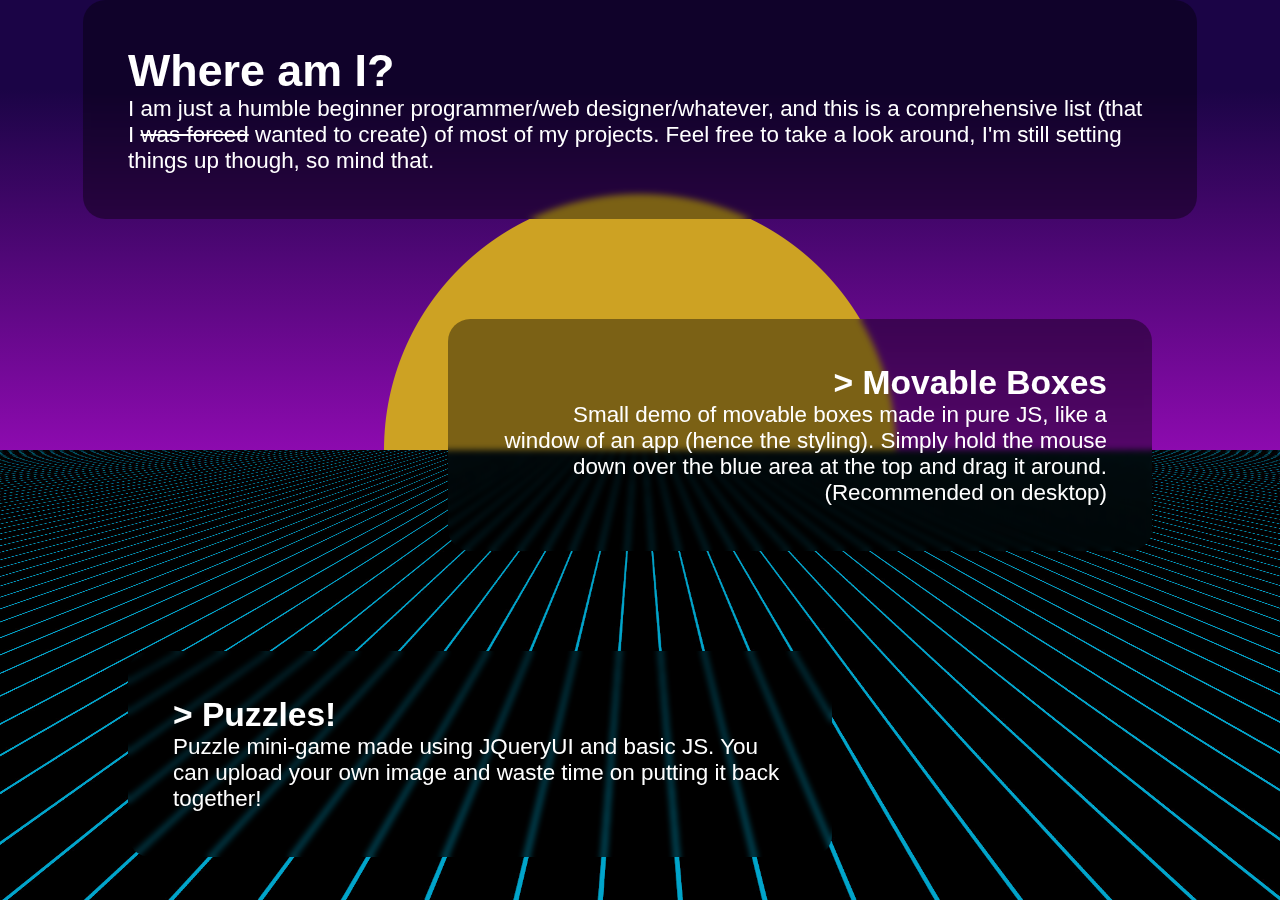
<file: index.html>
<!DOCTYPE html>
<html lang="en">
<head>
    <meta charset="UTF-8">
    <meta name="viewport" content="width=device-width, initial-scale=1.0">
    <title>Document</title>
    <link rel="stylesheet" href="style.css">
</head>
<body>
    <main>
        <header>
            <h1>Where am I?</h1>
            <p>
                I am just a humble beginner programmer/web designer/whatever, and this is a comprehensive list (that I <s>was forced</s> wanted to create) of most of my projects. Feel free to take a look around, I'm still setting things up though, so mind that.
            </p>
        </header>
        <section>
            <h2><a href="newTab/newTab.html">> Movable Boxes </a></h2>
            <p>
                Small demo of movable boxes made in pure JS, like a window of an app (hence the styling). Simply hold the mouse down over the blue area at the top and drag it around. <br>(Recommended on desktop)
            </p>
        </section>
        <section>
            <h2><a href="puzzles/puzzle.html">> Puzzles! </a></h2>
            <p>
                Puzzle mini-game made using JQueryUI and basic JS. You can upload your own image and waste time on putting it back together!
            </p>
        </section>
    </main>

    <script>
        let el = document.getElementById('sun')
        
        document.addEventListener('scroll', (event)=>{
            console.log(window.scrollY);
            if (window.scrollY>500){
                el.style.backgroundSize = (100-window.scrollY/5)+"%"
            }
        })
    </script>
</body>
</html>
</file>
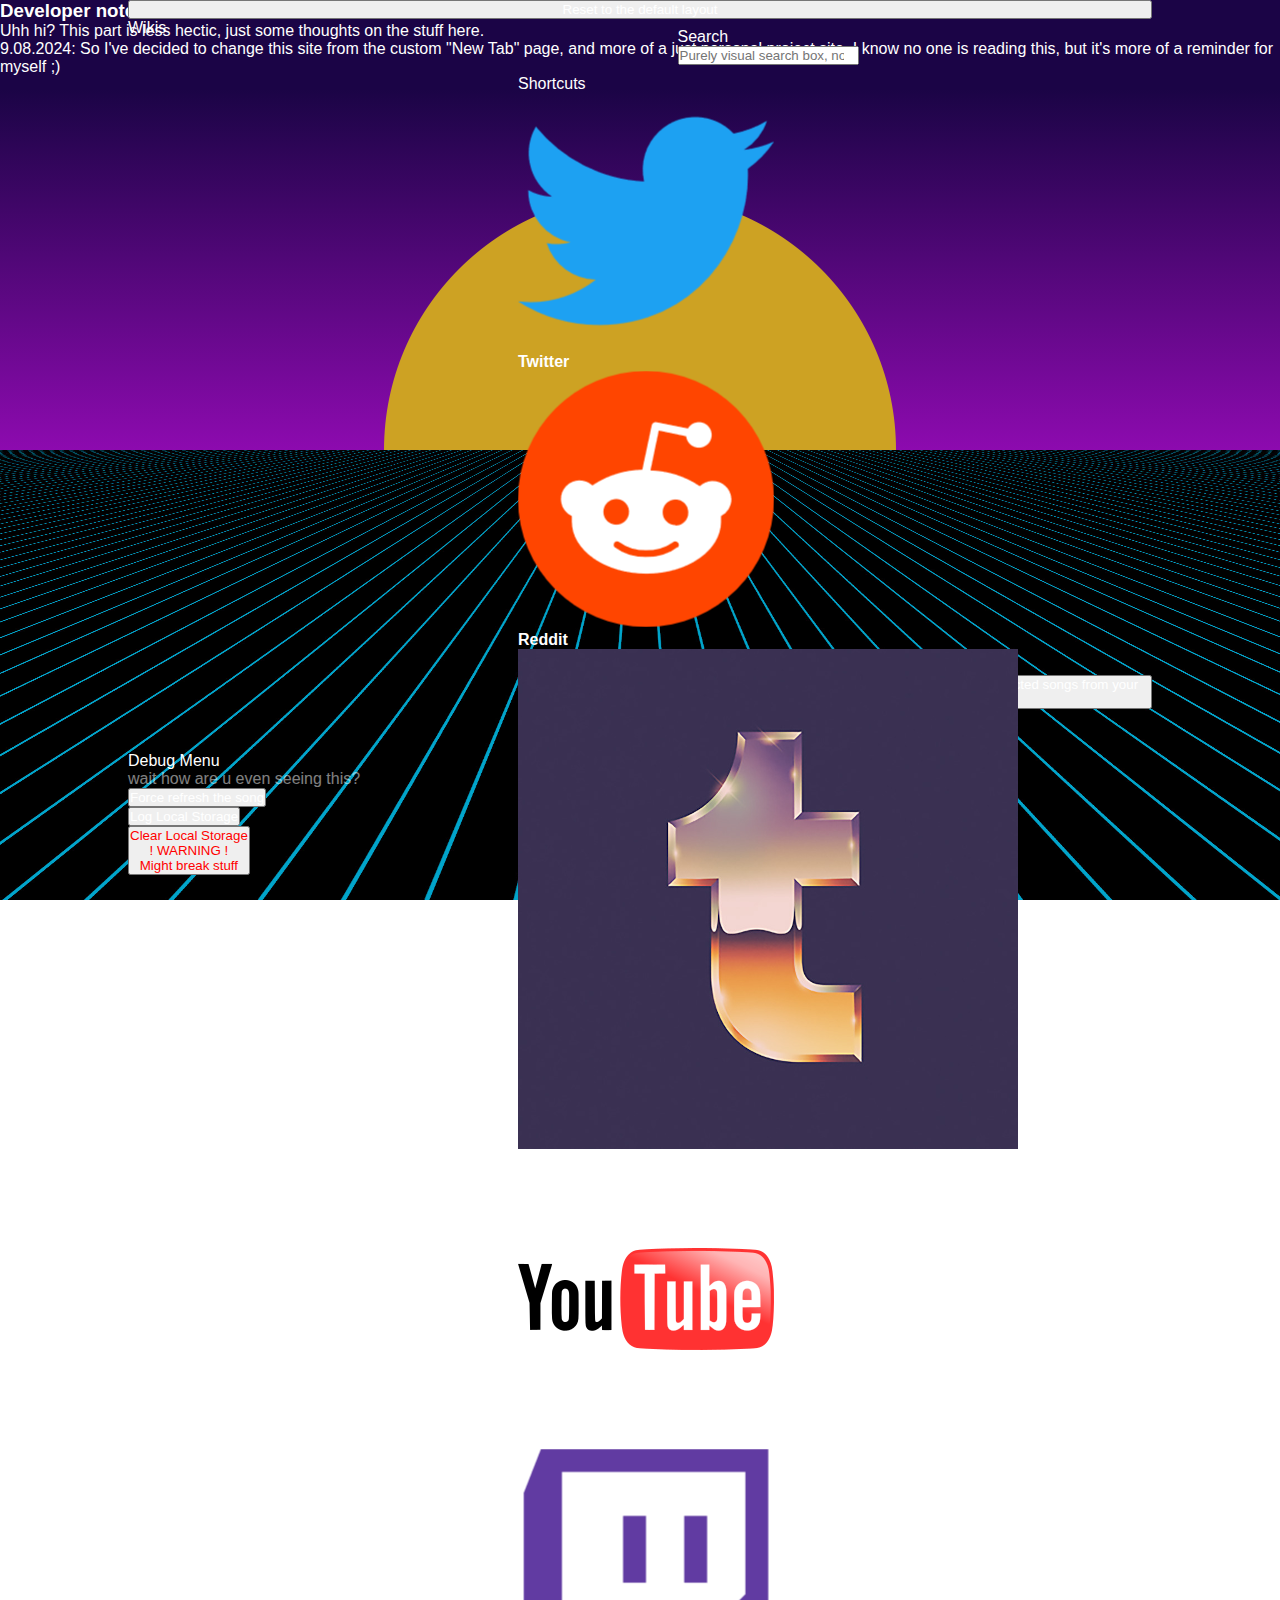
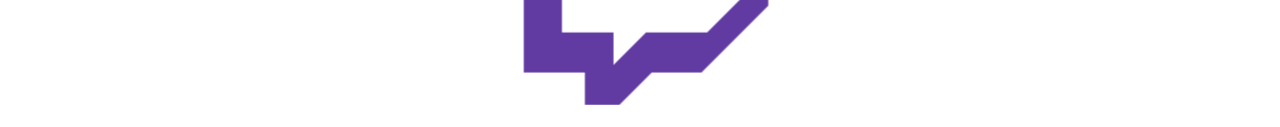
<file: newTab/newTab.html>
<!DOCTYPE html>
<html lang="en">
<head>
    <meta charset="UTF-8">
    <meta name="viewport" content="width=device-width, initial-scale=1.0">
    <title>New Tab</title>
    <script src="src/spotifyScript.js" type="module"></script>
    <link rel="stylesheet" href="../style.css">

</head>
<body onload="defaultView()">
    <main>
        <button id="resetView">
            <span class="tooltip">Reset to the default layout</span>
        </button>
        <!-- <section id="misc"> -->
            <div id="track">
                <p class="boxTitle">Your daily liked song!</p>
                <button id="connect" onclick="connect()">Connect to Spotify to see daily randomly selected songs from your "Liked Songs" playlist</button>
                <script>
                    // triggering the connection to Spotify
                    function connect(){
                        localStorage.setItem('connected', true);
                        location.reload();
                    }
                </script>
                <iframe id="spotifyEmbed" style="border-radius:12px" src="" width="100%" height="152" frameBorder="0" allowfullscreen="" allow="autoplay; clipboard-write; encrypted-media; fullscreen; picture-in-picture" loading="lazy"></iframe>
            </div>
            <div id="debug">
                <p class="boxTitle">Debug Menu</p>
                <p style="opacity: 50%;">wait how are u even seeing this?</p>
                <button id="refresh">Force refresh the song</button> <br>
                <button onclick="console.log(localStorage)">Log Local Storage</button> <br>
                <button  onclick="localStorage.clear()" style="color: red;">Clear Local Storage <br>! WARNING ! <br>Might break stuff</button>
            </div>
        <!-- </section>

        <section id="essentials"> -->

            <div id="search"><br>
                <p class="boxTitle">Search</p>
                <input id="searchBox" type="search" placeholder="Purely visual search box, non-functional (yet)">
            </div>

            <div id="shortcuts">
                <p class="boxTitle">Shortcuts</p>

                <!-- SHORTCUTS -->
                <div class="container">
                    <a href="https://twitter.com" class="link" id="twitter">
                        <img src="icons/twitter.png" alt="twitter icon" class="icon">
                        <h4>Twitter</h4>
                    </a>
                    <a href="https://reddit.com" class="link" id="reddit">
                        <img src="icons/reddit.png" alt="reddit icon" class="icon">
                        <h4>Reddit</h4>
                    </a>
                    <a href="https://www.tumblr.com/" class="link" id="tumblr">
                        <img src="icons/tumblr.png" alt="tumblr icon" class="icon">
                        <h4>Tumblr</h4>
                    </a>
                    <a href="https://www.youtube.com/" class="link" id="youtube">
                        <img src="icons/youtube.png" alt="youtube icon" class="icon">
                        <h4>Youtube</h4>
                    </a>
                    <a href="https://www.twitch.tv/" class="link" id="twitch">
                        <img src="icons/twitch.png" alt="twitch icon" class="icon">
                        <h4>Twitch</h4>
                    </a>
                </div>
            </div>

            <div id="wikis">
                <p class="boxTitle" id="test">Wikis</p>
            </div>
        <script src="src/movableWindows.js"></script>
        <script src="src/defaultView.js"></script>
        <!-- </section> -->
    </main>
    <footer>
        <h3>Developer notes</h3>
        <p> Uhh hi? This part is less hectic, just some thoughts on the stuff here.</p>
        <p><span class="date">9.08.2024:</span> So I've decided to change this site from the custom "New Tab" page, and more of a just personal project site. I know no one is reading this, but it's more of a reminder for myself ;)</p>
    </footer>
    <div id="catbox">
        <pre id="cat">   
        </pre>
        <script>
            const kitty = document.getElementById('cat');
            let state = 0;
            setInterval(()=>{
                switch (state) {
                    case 0:
kitty.textContent = `
    ♪
　　∧＿∧　　
　 （´・ω・｀ ∩
　　o　　　 ,ﾉ  ♪
　　Ｏ＿　.ﾉ
♪　 　 (ノ
`
                        state = 1;
                        break;
                    case 1:
kitty.textContent = `

　　∧＿∧　♪
　 ∩・ω・｀）
♪ |　　 ⊂ﾉ
 　｜　　 _⊃　　♪
 　 し ⌒
`
                        state = 0;
                        break;
                }
            }, 1000)
        </script>
    </div>
</body>
</html>
</file>
<file: style.css>
*{
    margin: 0;
    padding: 0;

    color: white;
    font-family:'Franklin Gothic Medium', 'Arial Narrow', Arial, sans-serif;
}

/* backgrounds and body  setup */
body{
    margin: 0;
    padding: 0;

    background: url(img/lines.jpg) no-repeat fixed,  url(img/sun.png) no-repeat fixed, linear-gradient(rgb(27, 4, 70) 10%, rgb(169, 12, 201) 60%) fixed;
    background-size: 100% 50%, 40vw, cover;
    background-position: bottom, center;
    
}


/* main container */
main{
    position: absolute;
    top: 0;
    left: 10%;

    width: 80%;
    height: 100vh;

    scrollbar-color: #00a5cb black;
    scrollbar-width:auto;
    
    display: flex;
    flex-direction: column;

    /* border: red solid 2px; */
}
main > section, header{
    padding:5vh;
    margin-bottom: 100px;

    font-size:140%;

    width: 60%;

    background-color: rgb(0, 0, 0, 0.4);
    border-radius: 1em;
    backdrop-filter: blur(3px)
}
header{
    width: 100%;
    align-self: center;
}
main > section:nth-child(2n){
    align-self: end;
    text-align: right;
}

/* links */
a{
    color: white;
    text-decoration: none;
}
a:hover{
    text-shadow: red .07em 0, blue -.07em 0;
    text-decoration: underline;
    animation: abberation .2s steps(2);
}
@keyframes abberation{
    0%{text-shadow: red .07em 0, blue -.06em 0;}
    60%{text-shadow: blue -.06em 0;}
    100%{text-shadow: blue .06em 0, red -.06em 0;}
}
</file>
